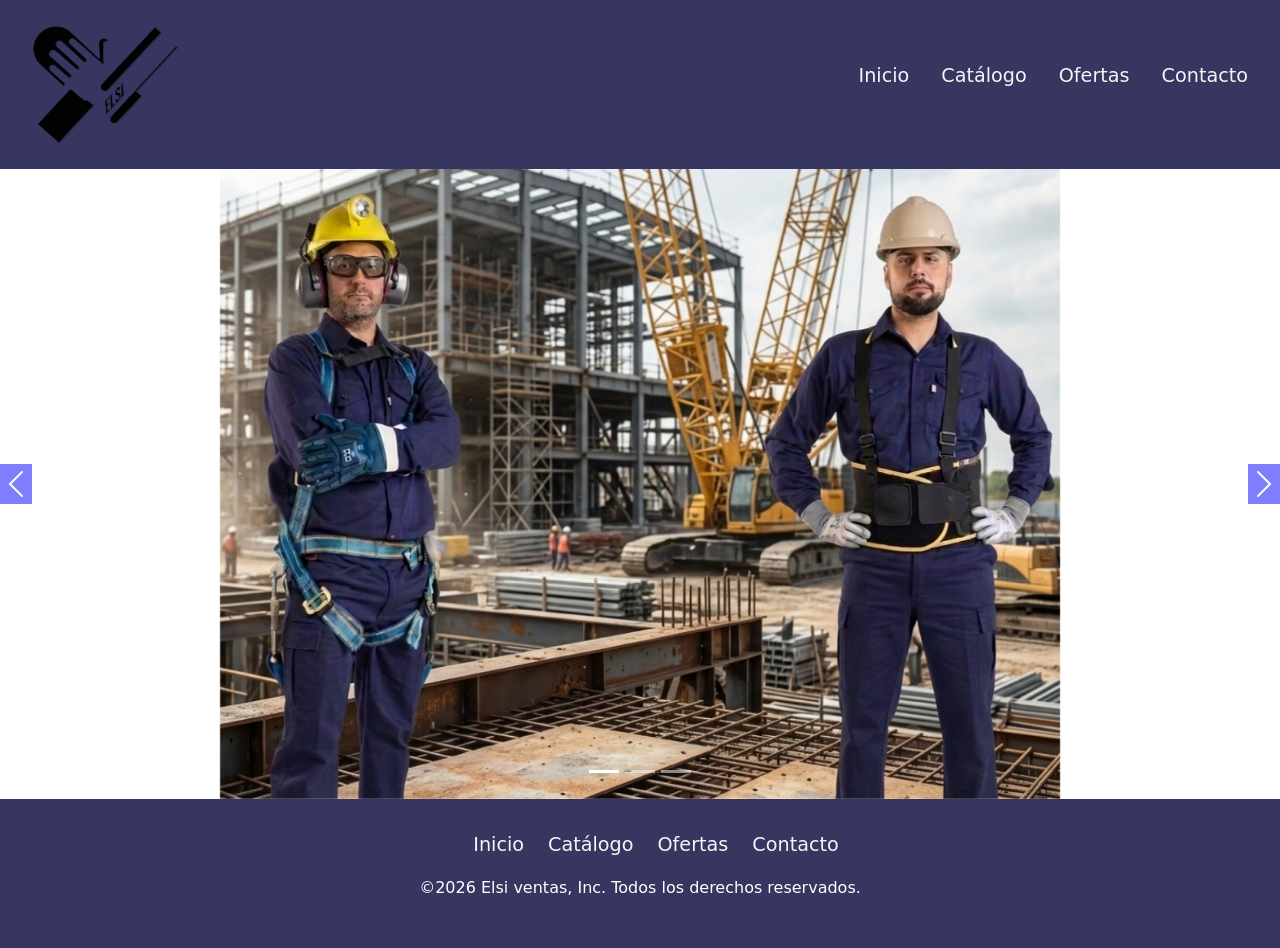
<file: index.html>
<!doctype html>
<html lang="en">
  <head>
    <meta charset="UTF-8" />
    <meta name="viewport" content="width=device-width, initial-scale=1.0" />
    <title>ELSI VENTAS</title>
    <link rel="stylesheet" href="style.css" />
    <link
      rel="stylesheet"
      href="https://cdn.jsdelivr.net/npm/bootstrap@5.3.8/dist/css/bootstrap.min.css"
    />
  </head>

  <!-- Agregamos body class para organizar estilos particulares de la seccion principal -->
  <body class="index">
    <header>
      <nav>
        <a href="index.html">
          <img class="logo" src="./img/logo.png" alt="logo" />
        </a>
 <!-- Enlaces a las secciones desde el nav -->
        <ul>
          <li><a href="index.html">Inicio</a></li>
          <li><a href="Catálogo.html">Catálogo</a></li>
          <li><a href="Ofertas.html">Ofertas</a></li>
          <li><a href="Contacto.html">Contacto</a></li>
        </ul>
      </nav>
    </header>

    <main>
      <!-- Inicio carrusel -->

      <div id="carouselExampleIndicators" class="carousel slide">
        <div class="carousel-indicators">
          <button
            type="button"
            data-bs-target="#carouselExampleIndicators"
            data-bs-slide-to="0"
            class="active"
            aria-current="true"
            aria-label="Slide 1"
          ></button>
          <button
            type="button"
            data-bs-target="#carouselExampleIndicators"
            data-bs-slide-to="1"
            aria-label="Slide 2"
          ></button>
          <button
            type="button"
            data-bs-target="#carouselExampleIndicators"
            data-bs-slide-to="2"
            aria-label="Slide 3"
          ></button>
        </div>
        <div class="carousel-inner">
          <div class="carousel-item active">
            <img
              src="./img/hombrestrabajando.png"
              class="d-block w-75"
              alt="..."
            />
          </div>
          <div class="carousel-item">
            <img src="./img/ombuylibus.png" class="d-block w-75" alt="..." />
          </div>
          <div class="carousel-item">
            <img
              src="./img/elementosdeseguridad.png"
              class="d-block w-75"
              alt="..."
            />
          </div>
        </div>
        <button
          class="carousel-control-prev"
          type="button"
          data-bs-target="#carouselExampleIndicators"
          data-bs-slide="prev"
        >
          <span class="carousel-control-prev-icon" aria-hidden="true"></span>
          <span class="visually-hidden">Previous</span>
        </button>
        <button
          class="carousel-control-next"
          type="button"
          data-bs-target="#carouselExampleIndicators"
          data-bs-slide="next"
        >
          <span class="carousel-control-next-icon" aria-hidden="true"></span>
          <span class="visually-hidden">Next</span>
        </button>
      </div>

      <!-- Fin carrusel -->
    </main>

    <footer>
      <ul class="footer-nav">
        <li><a href="index.html">Inicio</a></li>
        <li><a href="Catálogo.html">Catálogo</a></li>
        <li><a href="Ofertas.html">Ofertas</a></li>
        <li><a href="Contacto.html">Contacto</a></li>


       
      </ul>
       <p> ©2026 Elsi ventas, Inc. Todos los derechos reservados. </p>
    </footer>

    <script src="https://cdn.jsdelivr.net/npm/bootstrap@5.3.8/dist/js/bootstrap.bundle.min.js"></script>
  </body>
</html>
</file>
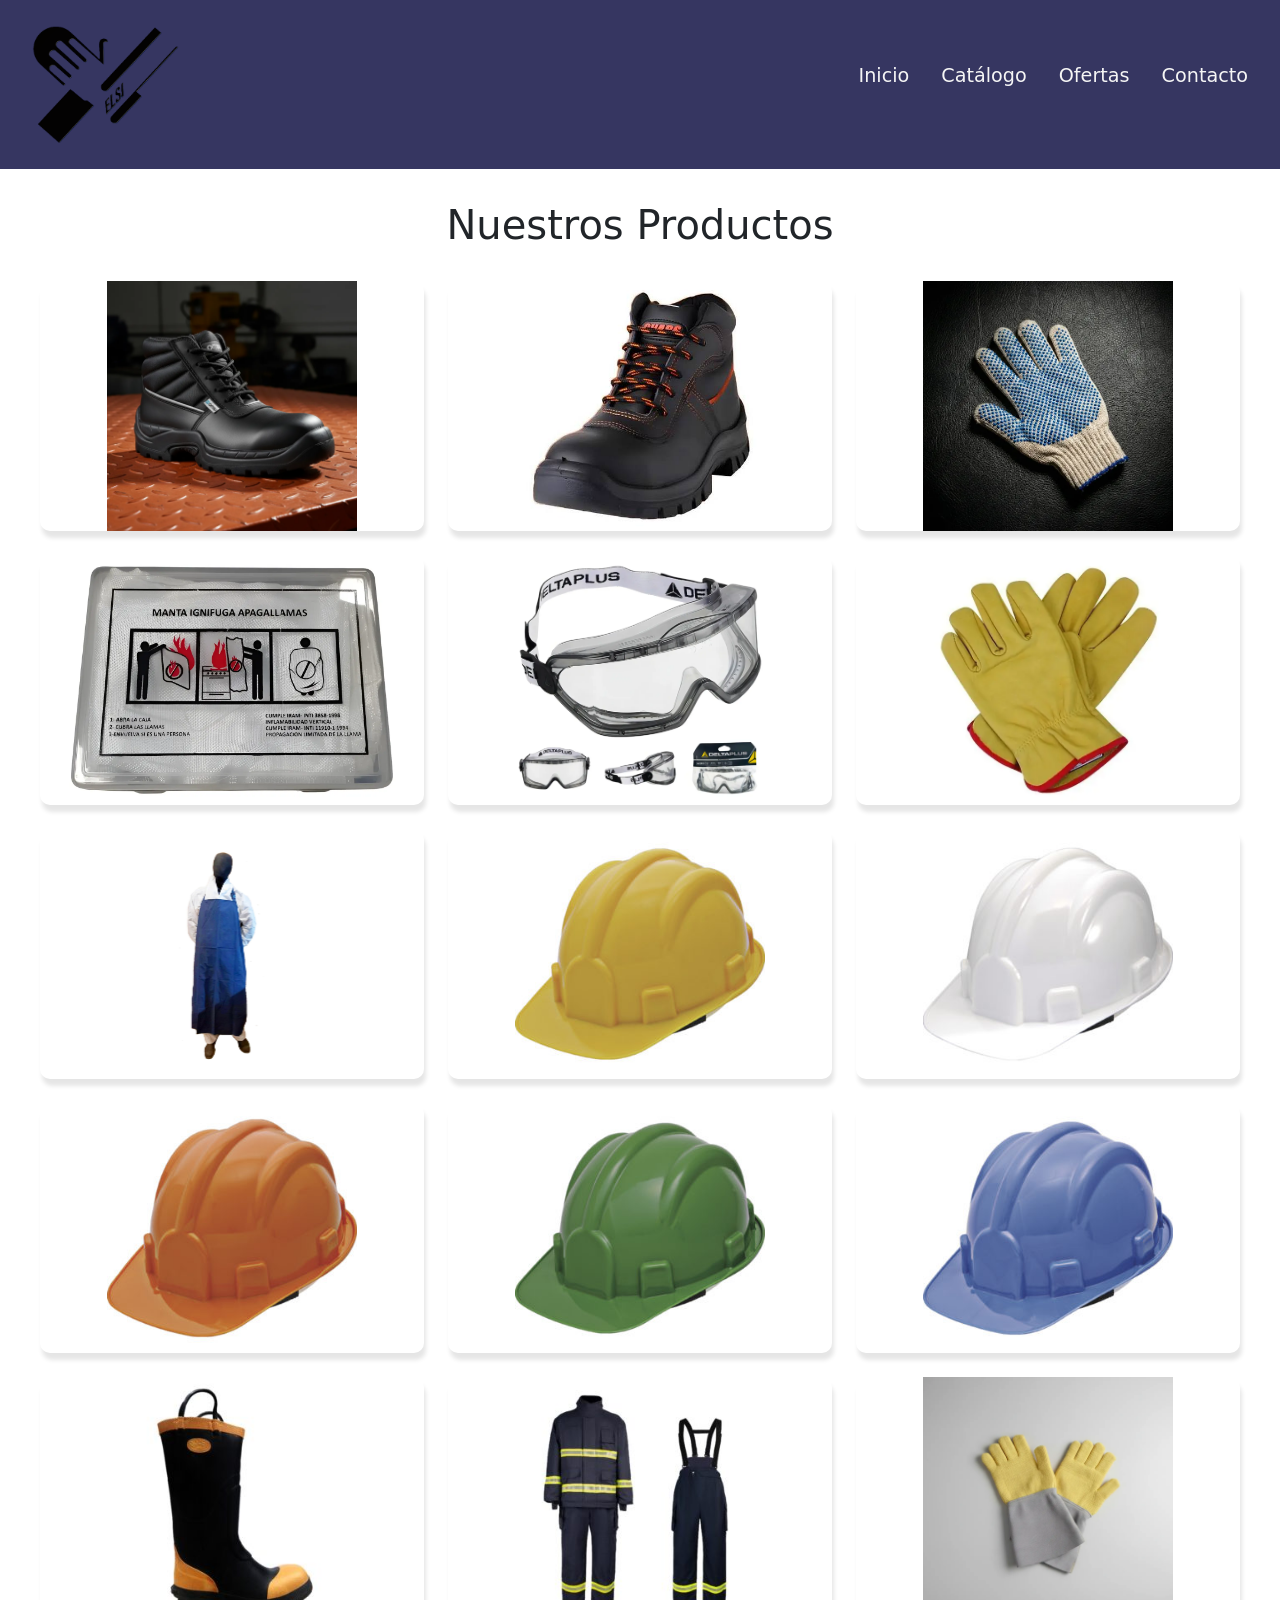
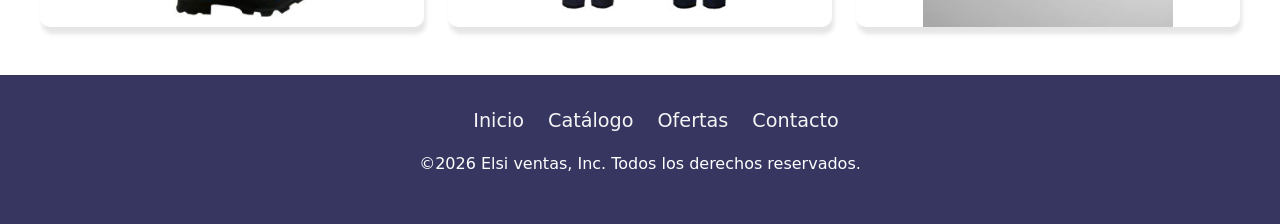
<file: Catálogo.html>
<!doctype html>
<html lang="en">
  <head>
    <meta charset="UTF-8" />
    <meta name="viewport" content="width=device-width, initial-scale=1.0" />
    <title>ELSI VENTAS</title>
    <link rel="stylesheet" href="style.css" />
    <link
      rel="stylesheet"
      href="https://cdn.jsdelivr.net/npm/bootstrap@5.3.8/dist/css/bootstrap.min.css"
    />
  </head>
  <body class="Catálogo">
    <header>
      <nav>
        <a href="index.html">
          <img class="logo" src="./img/logo.png" alt="logo" />
        </a>

        <ul>
          <li><a href="index.html">Inicio</a></li>
          <li><a href="Catálogo.html">Catálogo</a></li>
          <li><a href="Ofertas.html">Ofertas</a></li>
          <li><a href="Contacto.html">Contacto</a></li>
        </ul>
      </nav>
    </header>

    <main>
      <h1>Nuestros Productos</h1>

      <section class="gallery">
        <img src="./img/botines.webp" alt="botines Ombú" />
        <img src="img/borcego.jpg" alt="">
        <img src="./img/guantesmoteados.webp" alt="guante moteado" />
        <img src="./img/mantasignifuga.webp" alt="manta ignifiga" />
        <img src="./img/antiparras.webp" alt="antiparras" />
        <img src="./img/guantevaqueta.webp" alt="guante vaqueta" />
        <img src="./img/Delantal-pvc-azul-frente.jpg" alt="delantal pvc" />
        <img src="./img/BERYL-BL-inside-amarillo-300x300.jpg" alt="">
        <img src="./img/BERYL-BL-inside-blanco-300x300.jpg" alt="botines Ombú" />
        <img src="./img/BERYL-BL-inside-naranja-300x300.jpg" alt="casco" />
        <img src="./img/BERYL-BL-inside-verde-300x300.jpg" alt="manta ignifiga" />
        <img src="./img/BERYL-CL-1-300x300.jpg" alt="guante kevlar" />
        <img src="./img/Bota-bombero-black-queen-272-300x300.jpg" alt="guante moteado" />
        <img src="./img/Traje-bombero-brigadista-300x300.jpg" alt="antiparras" />
        <img src="./img/gkevlar.webp" alt="guante kevlar" />
        

    
    </main>

    <footer>
      <ul class="footer-nav">
        <li><a href="index.html">Inicio</a></li>
        <li><a href="Catálogo.html">Catálogo</a></li>
        <li><a href="Ofertas.html">Ofertas</a></li>
        <li><a href="Contacto.html">Contacto</a></li>
      </ul>
      <p>©2026 Elsi ventas, Inc. Todos los derechos reservados.</p>
    </footer>

    <script src="https://cdn.jsdelivr.net/npm/bootstrap@5.3.8/dist/js/bootstrap.bundle.min.js"></script>
  </body>
</html>
</file>
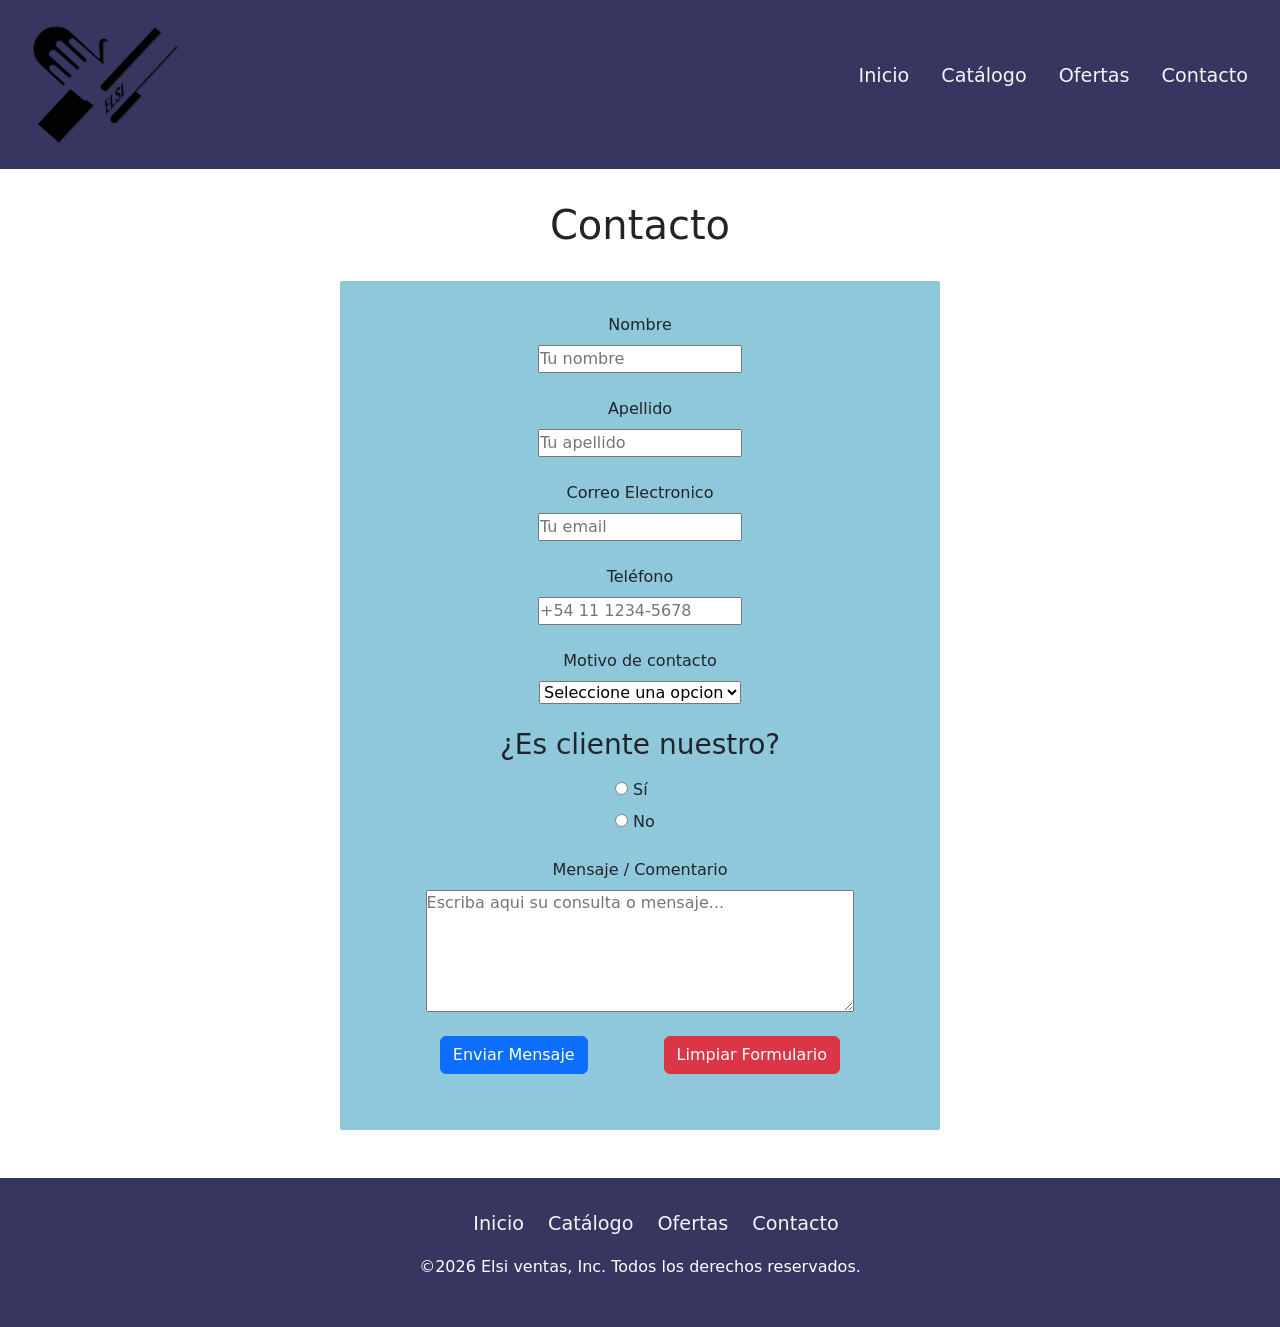
<file: Contacto.html>
<!doctype html>
<html lang="en">
  <head>
    <meta charset="UTF-8" />
    <meta name="viewport" content="width=device-width, initial-scale=1.0" />
    <title>ELSI VENTAS</title>
    <link rel="stylesheet" href="style.css" />
    <link
      rel="stylesheet"
      href="https://cdn.jsdelivr.net/npm/bootstrap@5.3.8/dist/css/bootstrap.min.css"
    />
  </head>
  <body class="Contacto">
    <header>
      <nav>
        <a href="index.html">
          <img class="logo" src="./img/logo.png" alt="logo" />
        </a>

        <ul>
          <li><a href="index.html">Inicio</a></li>
          <li><a href="Catálogo.html">Catálogo</a></li>
          <li><a href="Ofertas.html">Ofertas</a></li>
          <li><a href="Contacto.html">Contacto</a></li>
        </ul>
      </nav>
    </header>

    <main>
    

      <h1>Contacto</h1>


      <section class="form-container">

        <form id="form" action="#">

            <div class="form-group">
                <label for="name">Nombre</label>
                <input type="text" required placeholder="Tu nombre">
            </div>

             <div class="form-group">
                <label for="lastName">Apellido</label>
                <input type="text" required placeholder="Tu apellido">
            </div>

            <div class="form-group">
                <label for="email">Correo Electronico</label>
                <input type="email" required placeholder="Tu email">
            </div>

            <div class="form-group">
                <label for="phone">Teléfono</label>
                <input type="tel" required placeholder="+54 11 1234-5678">
            </div>

            <div class="form-group" >
                <label for="reason">Motivo de contacto</label>
                <select name="reason" id="reason" required>
                    <option value="" disabled selected >Seleccione una opcion</option>
                    <option value="buy">Comprar vehiculo</option>
                    <option value="sell">Vender vehiculo</option>
                    <option value="claim">Reclamo/ Soporte</option>
                    <option value="other">Otro</option>
                </select>
            </div>

             <fieldset>
            <div class="form-group">
                <h3>¿Es cliente nuestro?</h3>
                <div>
                    <input type="radio" required id="client-yes" value="yes" name="is-client" >
                    <label for="client-yes">Sí</label>
                </div>
                <div>
                    <input type="radio" required id="client-no" value="no" name="is-client" >
                    <label for="client-yes">No</label>
                </div>
            </div>
        </fieldset>

            <div class="form-group">
                <label for="comment">Mensaje / Comentario</label>
                <textarea rows="5" cols="60" name="comment" id="comment" required placeholder="Escriba aqui su consulta o mensaje..."></textarea>
            </div>

            <div class="form-group button-container">
                <button class="btn btn-primary" type="submit">Enviar Mensaje</button>
                <button class="btn btn-danger" type="reset">Limpiar Formulario</button>
            </div>

        </form>

       


</section>


    </main>

    <footer>
      <ul class="footer-nav">
        <li><a href="index.html">Inicio</a></li>
        <li><a href="Catálogo.html">Catálogo</a></li>
        <li><a href="Ofertas.html">Ofertas</a></li>
        <li><a href="Contacto.html">Contacto</a></li>
      </ul>
      <p>©2026 Elsi ventas, Inc. Todos los derechos reservados.</p>
    </footer>

    <script src="https://cdn.jsdelivr.net/npm/bootstrap@5.3.8/dist/js/bootstrap.bundle.min.js"></script>
  </body>
</html>
</file>
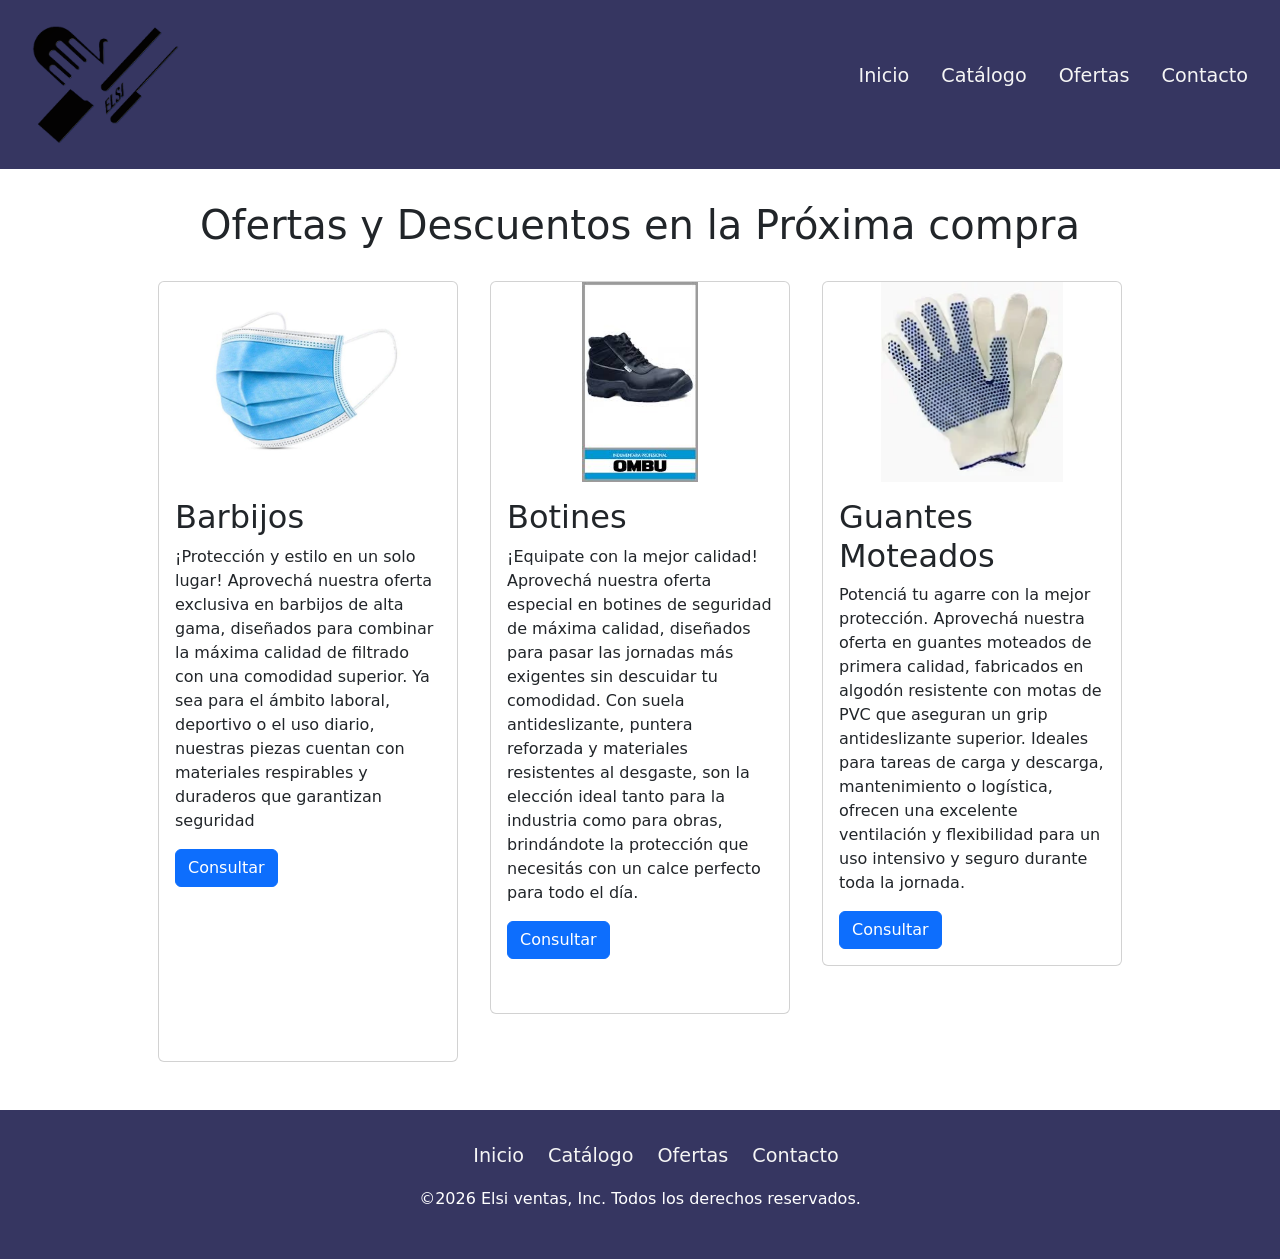
<file: Ofertas.html>
<!doctype html>
<html lang="en">
  <head>
    <meta charset="UTF-8" />
    <meta name="viewport" content="width=device-width, initial-scale=1.0" />
    <title>ELSI VENTAS</title>
    <link rel="stylesheet" href="style.css" />
    <link
      rel="stylesheet"
      href="https://cdn.jsdelivr.net/npm/bootstrap@5.3.8/dist/css/bootstrap.min.css"
    />
  </head>
  <body class="Ofertas">
    <header>
      <nav>
        <a href="index.html">
          <img class="logo" src="./img/logo.png" alt="logo" />
        </a>

        <ul>
          <li><a href="index.html">Inicio</a></li>
          <li><a href="Catálogo.html">Catálogo</a></li>
          <li><a href="Ofertas.html">Ofertas</a></li>
          <li><a href="Contacto.html">Contacto</a></li>
        </ul>
      </nav>
    </header>

    <main>
      <h1>Ofertas y Descuentos en la Próxima compra</h1>

      <section class="card-container">
        <div class="card">
          <img src="img/barbijo.webp" alt="" />
          <div class="card-body">
            <h2> Barbijos </h2>

            <p>¡Protección y estilo en un solo lugar! Aprovechá nuestra oferta exclusiva en barbijos de alta gama, diseñados para combinar la máxima calidad de filtrado con una comodidad superior. Ya sea para el ámbito laboral, deportivo o el uso diario, nuestras piezas cuentan con materiales respirables y duraderos que garantizan seguridad </p>
            <a href="Contacto.html#form" class="btn btn-primary" >Consultar</a>
          </div>
        </div>
      




      <section class="card-container">
        <div class="card">
          <img src="img/botin.jpg" alt="" />
          <div class="card-body">
            <h2>Botines </h2>

            <p>¡Equipate con la mejor calidad! Aprovechá nuestra oferta especial en botines de seguridad de máxima calidad, diseñados para pasar las jornadas más exigentes sin descuidar tu comodidad. Con suela antideslizante, puntera reforzada y materiales resistentes al desgaste, son la elección ideal tanto para la industria como para obras, brindándote la protección que necesitás con un calce perfecto para todo el día.
            </p>
            <a href="Contacto.html#form" class="btn btn-primary">Consultar</a>
          </div>
         </div>
   



      <section class="card-container">
        <div class="card">
          <img src="img/guantemot.webp" alt="" />
          <div class="card-body">
            <h2> Guantes Moteados</h2>
            <p>Potenciá tu agarre con la mejor protección. Aprovechá nuestra oferta en guantes moteados de primera calidad, fabricados en algodón resistente con motas de PVC que aseguran un grip antideslizante superior. Ideales para tareas de carga y descarga, mantenimiento o logística, ofrecen una excelente ventilación y flexibilidad para un uso intensivo y seguro durante toda la jornada.</p>
            <a href="Contacto.html#form" class="btn btn-primary">Consultar</a>
          </div>
        </div>
      </section>





    </main>

    <footer>
      <ul class="footer-nav">
        <li><a href="index.html">Inicio</a></li>
        <li><a href="Catálogo.html">Catálogo</a></li>
        <li><a href="Ofertas.html">Ofertas</a></li>
        <li><a href="Contacto.html">Contacto</a></li>
      </ul>
      <p>©2026 Elsi ventas, Inc. Todos los derechos reservados.</p>
    </footer>

    <script src="https://cdn.jsdelivr.net/npm/bootstrap@5.3.8/dist/js/bootstrap.bundle.min.js"></script>
  </body>
</html>
</file>
<file: style.css>
@import url(index.css);
@import url(Catálogo.css);
@import url(Ofertas.css);
@import url(Contacto.css);


/* import vincula los archivos css para una mejor organización */
</file>
